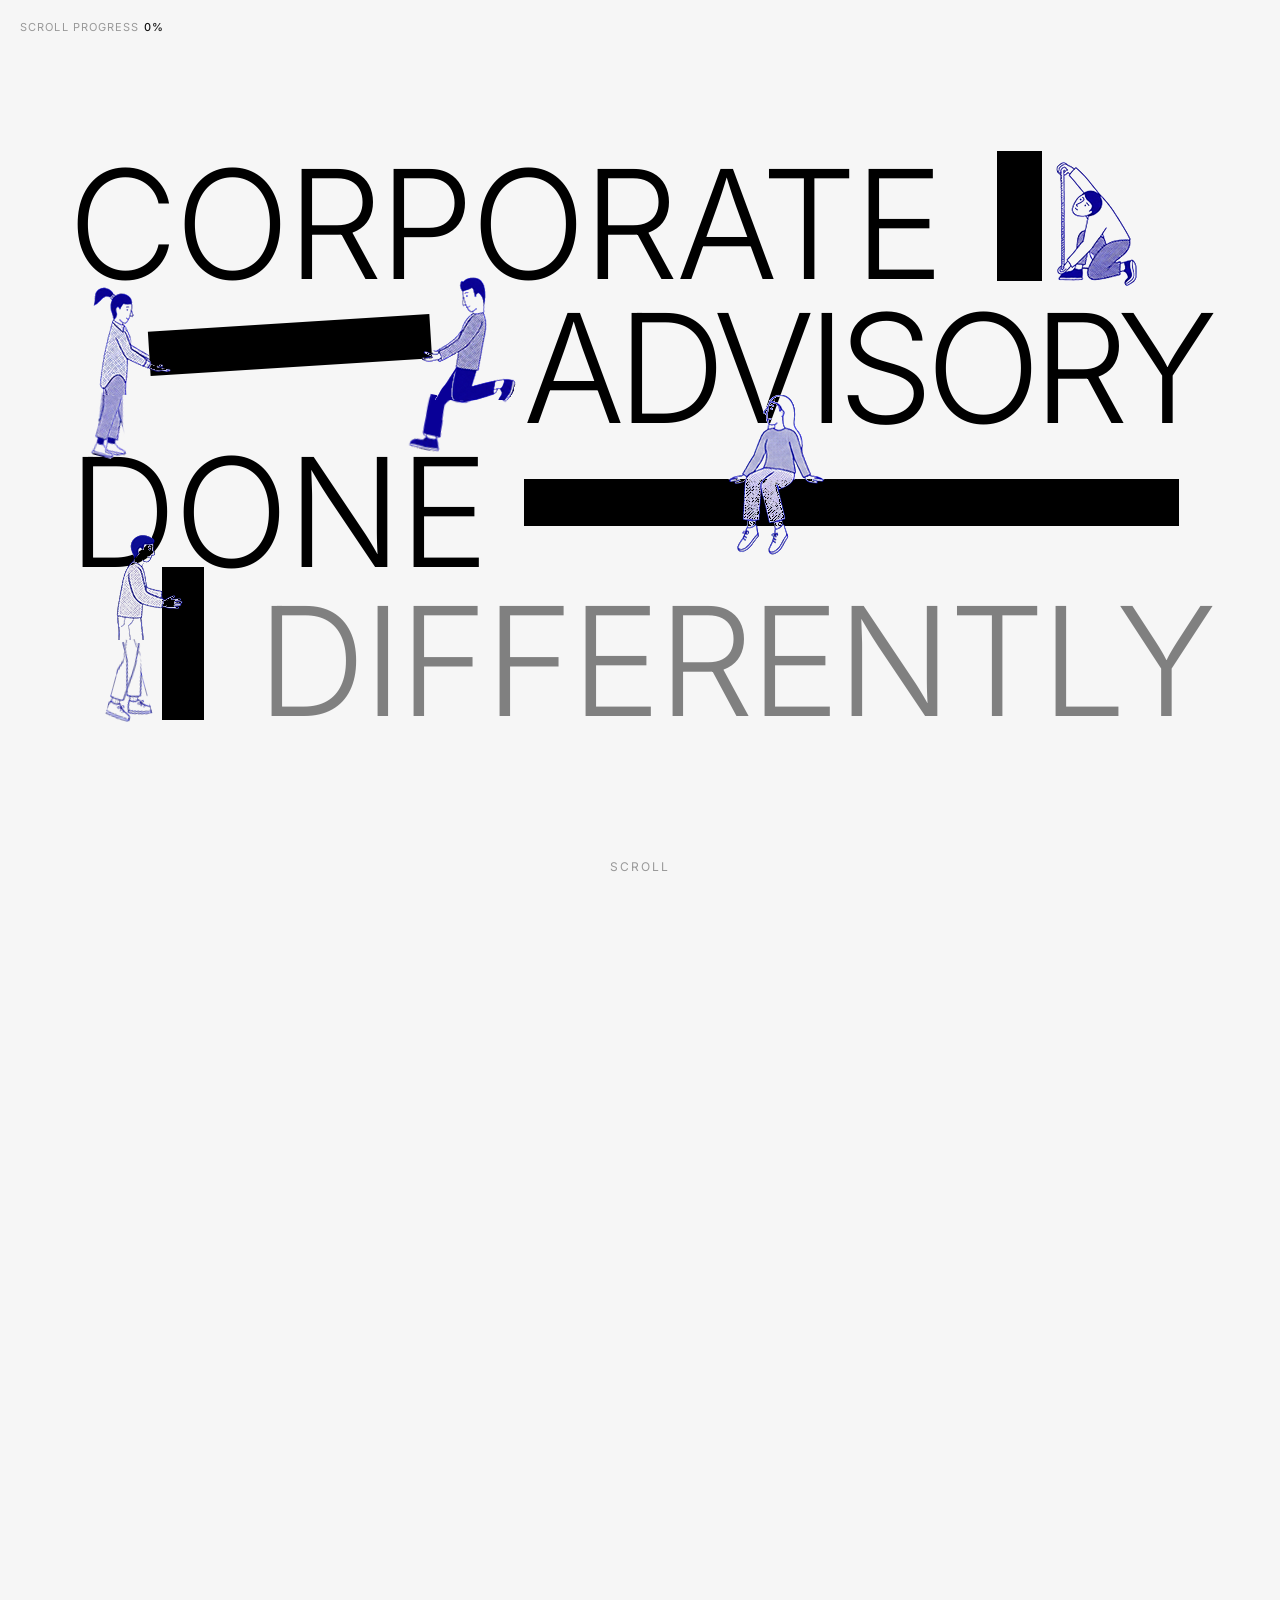
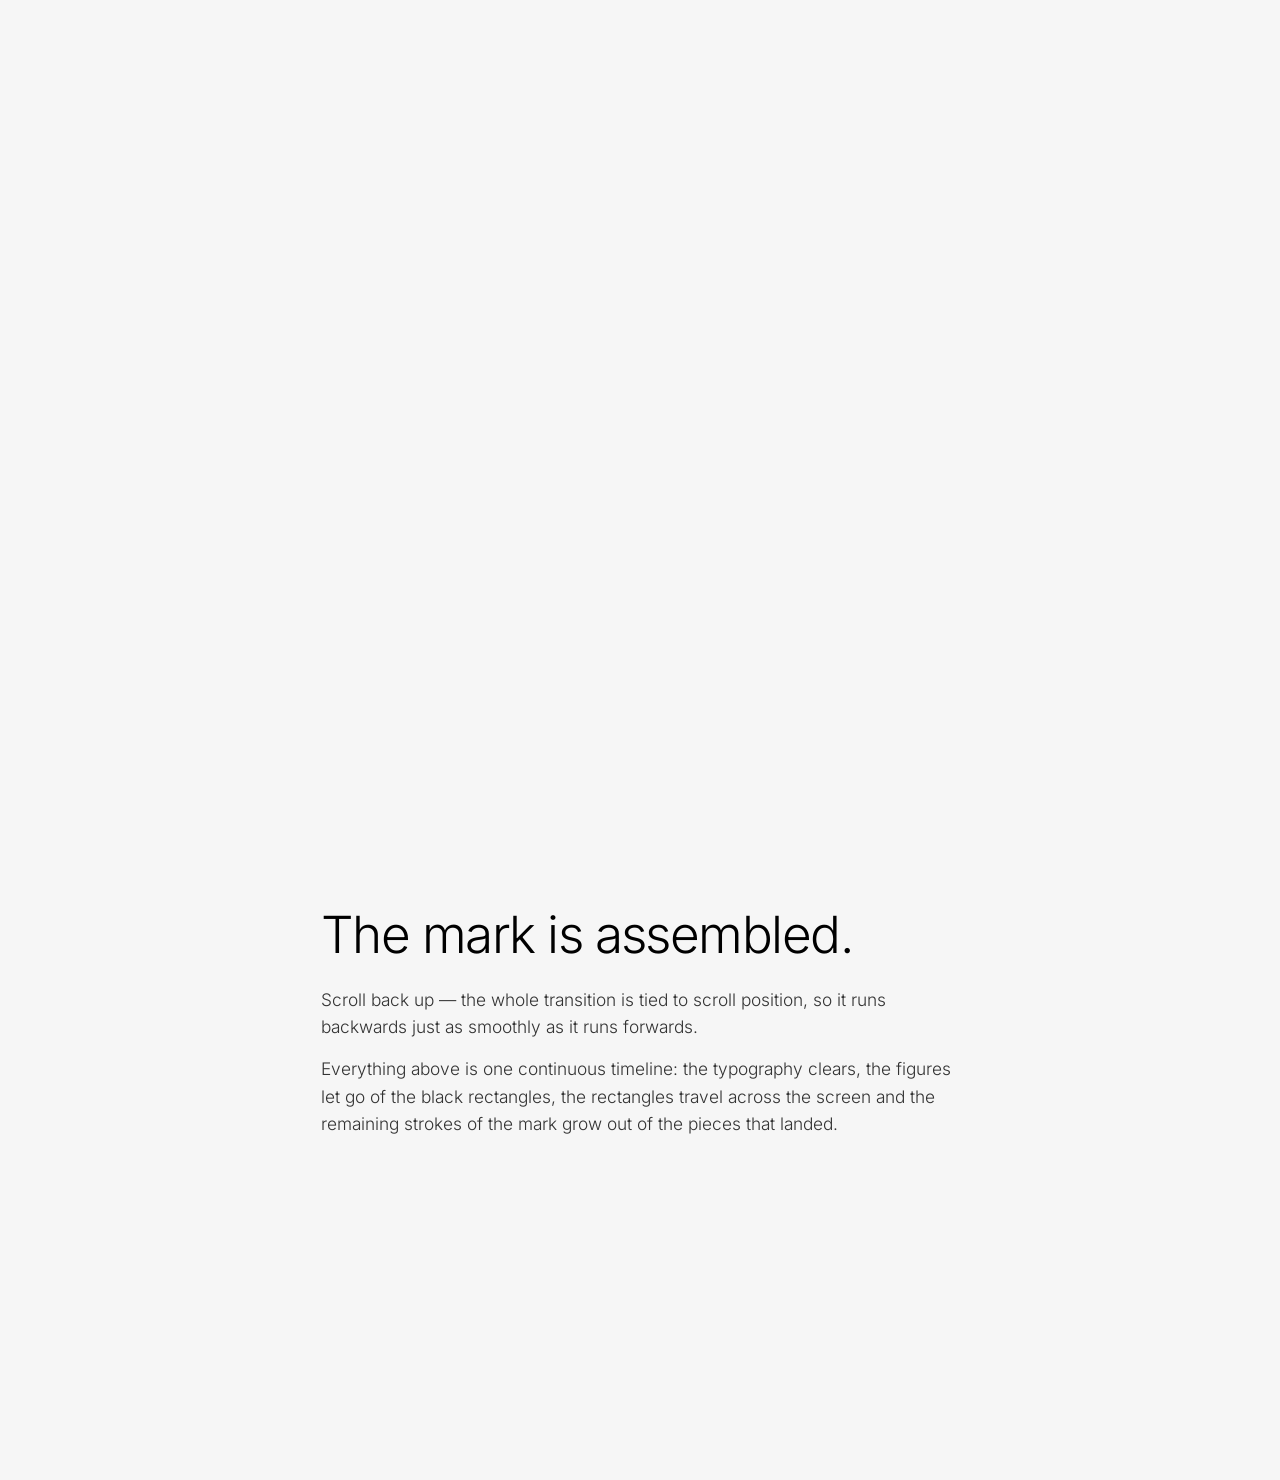
<file: index.html>
<!doctype html>
<html lang="en">
<head>
<meta charset="utf-8">
<meta name="viewport" content="width=device-width, initial-scale=1">
<meta name="robots" content="noindex, nofollow, noarchive">
<title>Scroll-controlled hero &rarr; logo transition</title>
<link rel="stylesheet" href="style.css">
</head>
<body>

<div class="readout">SCROLL PROGRESS <b>0%</b><span class="bar"><i></i></span></div>

<section class="pin-wrap">
  <div class="stage">
    <div class="canvas">
      <p class="line l1">CORPORATE</p>
      <p class="line l2">ADVISORY</p>
      <p class="line l3">DONE</p>
      <p class="line l4">DIFFERENTLY</p>
      <!-- black rectangles + illustrations are injected by main.js -->
    </div>
  </div>
</section>

<section class="after">
  <div class="col">
    <h2>The mark is assembled.</h2>
    <p>Scroll back up &mdash; the whole transition is tied to scroll position, so it runs
       backwards just as smoothly as it runs forwards.</p>
    <p>Everything above is one continuous timeline: the typography clears, the figures let
       go of the black rectangles, the rectangles travel across the screen and the remaining
       strokes of the mark grow out of the pieces that landed.</p>
  </div>
</section>

<div class="hint">Scroll</div>

<script src="gsap.min.js"></script>
<script src="ScrollTrigger.min.js"></script>
<script src="rig.js"></script>
<script src="main.js"></script>
</body>
</html>
</file>
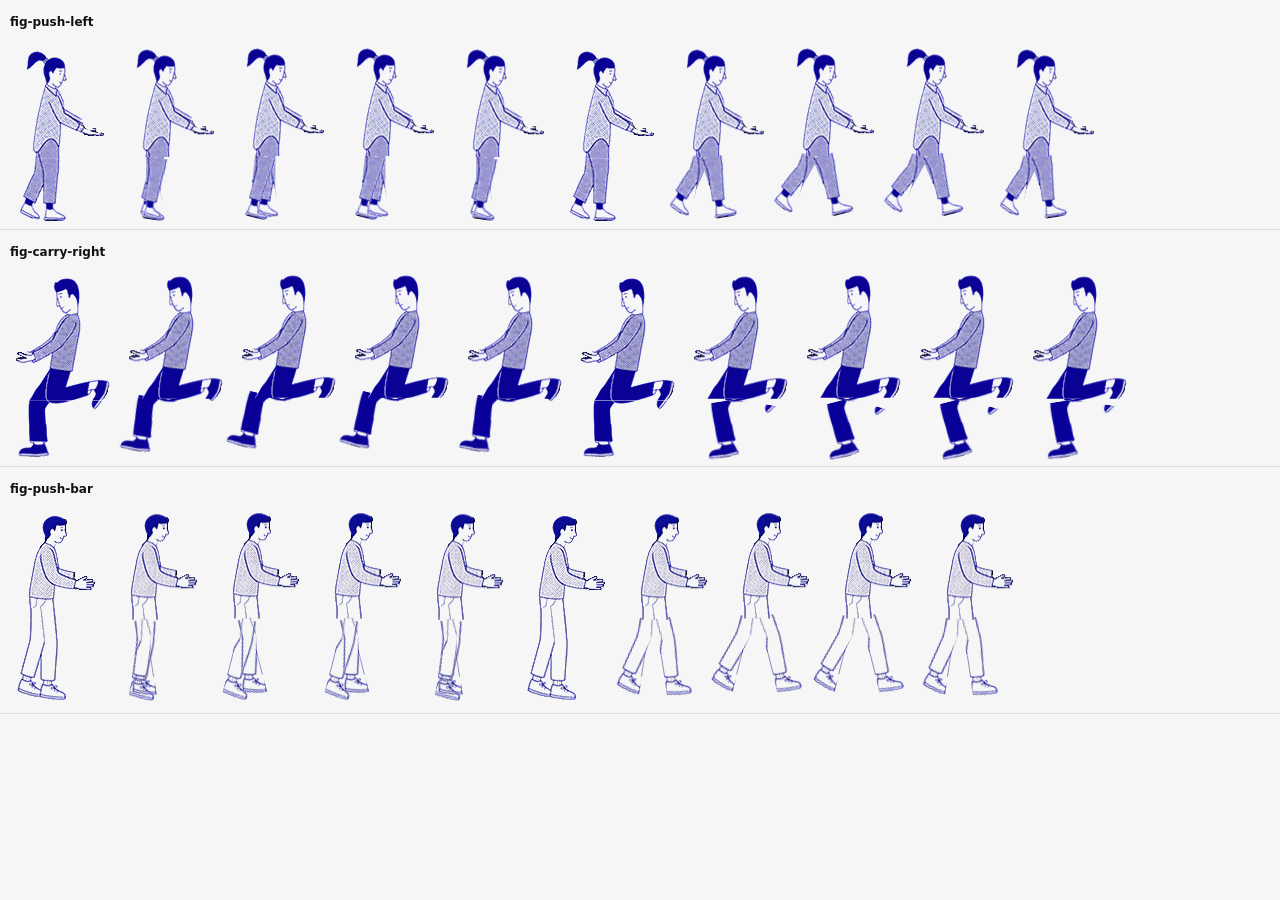
<file: rig-test.html>
<!doctype html>
<html lang="en">
<head>
<meta charset="utf-8">
<title>walk rig tuning sheet</title>
<style>
  body { margin:0; background:#f6f6f6; font:11px/1.4 system-ui, sans-serif; color:#666; }
  .row { display:flex; align-items:flex-end; gap:4px; padding:10px 8px 2px; }
  .cell { position:relative; }
  .walker { position:relative; }
  .wpart { position:absolute; left:0; top:0; background-repeat:no-repeat; }
  h3 { margin:14px 0 0 10px; font-size:12px; color:#111; font-weight:600; }
  .ground { border-bottom:1px solid #ddd; }
</style>
</head>
<body>
<div id="out"></div>
<script src="rig.js"></script>
<script>
const CASES = (new URLSearchParams(location.search).get('c') === 'tune')
  ? [
      { name: 'fig-carry-right', amp: 12, far: 9, bob: 4, hemY: 130, slope: 0.10, label: 'hem130 slope.10 12/9' },
      { name: 'fig-carry-right', amp: 12, far: 9, bob: 4, hemY: 136, slope: 0.05, label: 'hem136 slope.05 12/9' },
      { name: 'fig-carry-right', amp: 14, far: 6, bob: 5, hemY: 136, slope: 0.00, label: 'hem136 slope0 14/6' },
      { name: 'fig-carry-right', amp: 10, far: 10, bob: 4, hemY: 142, slope: 0.00, label: 'hem142 slope0 10/10' }
    ]
  : [
      { name: 'fig-push-left',   amp: 15, base: 0, bob: 3, label: '' },
      { name: 'fig-carry-right', amp: 15, base: 0, bob: 3, label: '' },
      { name: 'fig-push-bar',    amp: 15, base: 0, bob: 3, label: '' }
    ];

const PHASES = 10;

CASES.forEach(cs => {
  const h3 = document.createElement('h3');
  h3.textContent = cs.name + '  ' + cs.label;
  out.appendChild(h3);
  const row = document.createElement('div'); row.className = 'row ground';
  for (let i = 0; i < PHASES; i++) {
    const ph = (i / PHASES) * Math.PI * 2;
    const c = document.createElement('div'); c.className = 'cell';
    if (cs.hemY !== undefined) RIG[cs.name].hemY = cs.hemY;
    if (cs.slope !== undefined) RIG[cs.name].slope = cs.slope;
    const wk = buildWalker(cs.name, 'img/' + cs.name + '.png');
    wk.near.style.transform = 'rotate(' + ((cs.base||0) + cs.amp * Math.sin(ph)) + 'deg)';
    wk.far.style.transform = 'rotate(' + ((cs.far===undefined?cs.amp:cs.far) * Math.sin(ph + Math.PI)) + 'deg)';
    wk.wrap.style.transform = 'translateY(' + (-cs.bob * Math.abs(Math.sin(ph))) + 'px)';
    c.style.width = wk.rig.w + 'px';
    c.style.height = wk.rig.h + 'px';
    c.appendChild(wk.wrap);
    row.appendChild(c);
  }
  out.appendChild(row);
});
</script>
</body>
</html>
</file>
<file: style.css>
@font-face {
  font-family: 'InterDemo';
  src: url('fonts/inter-latin.woff2') format('woff2');
  font-weight: 100 900;
  font-display: block;
}

:root {
  --bg: #f6f6f6;
  --ink: #000;
  --muted: #808080;
  /* design-space reference frame (matches the supplied Figma export) */
  --dw: 1280;
  --dh: 741;
}

* { box-sizing: border-box; }

html { scroll-behavior: auto; }

body {
  margin: 0;
  background: var(--bg);
  color: var(--ink);
  font-family: 'InterDemo', 'Helvetica Neue', Helvetica, Arial, sans-serif;
  -webkit-font-smoothing: antialiased;
  overflow-x: hidden;
}

/* ---------------------------------------------------------------
   Pinned transition
   The pin wrapper is one viewport tall; ScrollTrigger pins it and
   scrubs the whole hero -> logo timeline across `end`.
   --------------------------------------------------------------- */
.pin-wrap {
  height: 100vh;
  width: 100%;
  overflow: hidden;
  background: var(--bg);
}

.stage {
  position: relative;
  height: 100vh;
  width: 100%;
  overflow: hidden;
}

/* Everything inside .canvas is authored in design pixels (1280x741)
   and scaled to the viewport, so the build matches the mockup exactly. */
.canvas {
  position: absolute;
  top: 50%;
  left: 50%;
  width: 1280px;
  height: 741px;
  margin: -370.5px 0 0 -640px;
  transform-origin: 50% 50%;
  overflow: hidden;   /* figures walk off the edge of the frame, not the window */
}

/* ---------------- headline ---------------- */
.line {
  position: absolute;
  margin: 0;
  font-weight: 300;
  font-size: 151.3px;    /* cap height = 112px, same as the mockup */
  line-height: 1;
  white-space: nowrap;
  will-change: transform, opacity;
}

/* left/top are solved so each line's INK box lands exactly where it
   sits in Desktop.png (cap tops 88 / 232 / 376 / 526).
   letter-spacing is solved per line to match the mockup's set widths -
   swap in the real brand face in Webflow and these all reset to 0. */
.l1 { left: 68px;  top: 68.85px;  letter-spacing: -3.250px; }
.l2 { left: 523px; top: 212.85px; letter-spacing: -8.143px; }
.l3 { left: 68px;  top: 356.85px; letter-spacing: -2.667px; }
.l4 { left: 257px; top: 505.85px; letter-spacing: -3.300px; color: var(--muted); }

/* ---------------- illustrations ---------------- */
.fig {
  position: absolute;
  z-index: 3;          /* in front of the bars while they are still holding them */
  will-change: transform;
  pointer-events: none;
  user-select: none;
}
.fig-flip,
.walker {
  position: absolute;
  left: 0;
  top: 0;
  width: 100%;
  height: 100%;
}
.fig-flip { transform-origin: 50% 50%; }
/* one layer per body part - same PNG, different clip-path (see rig.js) */
.wpart {
  position: absolute;
  left: 0;
  top: 0;
  background-repeat: no-repeat;
  will-change: transform;
}

/* ---------------- black logo components ---------------- */
.piece {
  position: absolute;
  z-index: 2;
  background: var(--ink);
  will-change: transform;
  backface-visibility: hidden;
}

/* ---------------- section 3 ---------------- */
.after {
  min-height: 100vh;
  background: var(--bg);
  display: flex;
  align-items: center;
  justify-content: center;
  padding: 8vh 6vw;
}
.after .col { max-width: 720px; }
.after h2 {
  font-weight: 300;
  font-size: clamp(28px, 4vw, 56px);
  line-height: 1.05;
  margin: 0 0 24px;
  letter-spacing: -0.03em;
}
.after p {
  font-weight: 300;
  font-size: clamp(15px, 1.35vw, 19px);
  line-height: 1.6;
  margin: 0 0 14px;
  color: #333;
  max-width: 58ch;
}

/* ---------------- scroll hint ---------------- */
.hint {
  position: fixed;
  left: 50%;
  bottom: 26px;
  transform: translateX(-50%);
  font-size: 12px;
  letter-spacing: 0.16em;
  text-transform: uppercase;
  color: #999;
  font-weight: 400;
  z-index: 20;
  pointer-events: none;
}

/* ---------------- progress readout (demo only) ---------------- */
.readout {
  position: fixed;
  left: 20px;
  top: 20px;
  z-index: 30;
  font-size: 11px;
  letter-spacing: 0.1em;
  color: #999;
  font-weight: 400;
  font-variant-numeric: tabular-nums;
}
.readout b { color: #111; font-weight: 500; }
.bar {
  margin-top: 6px;
  width: 150px;
  height: 2px;
  background: #ddd;
}
.bar i { display: block; height: 100%; width: 0; background: #2222c8; }

@media (prefers-reduced-motion: reduce) {
  .hint { display: none; }
}
</file>
